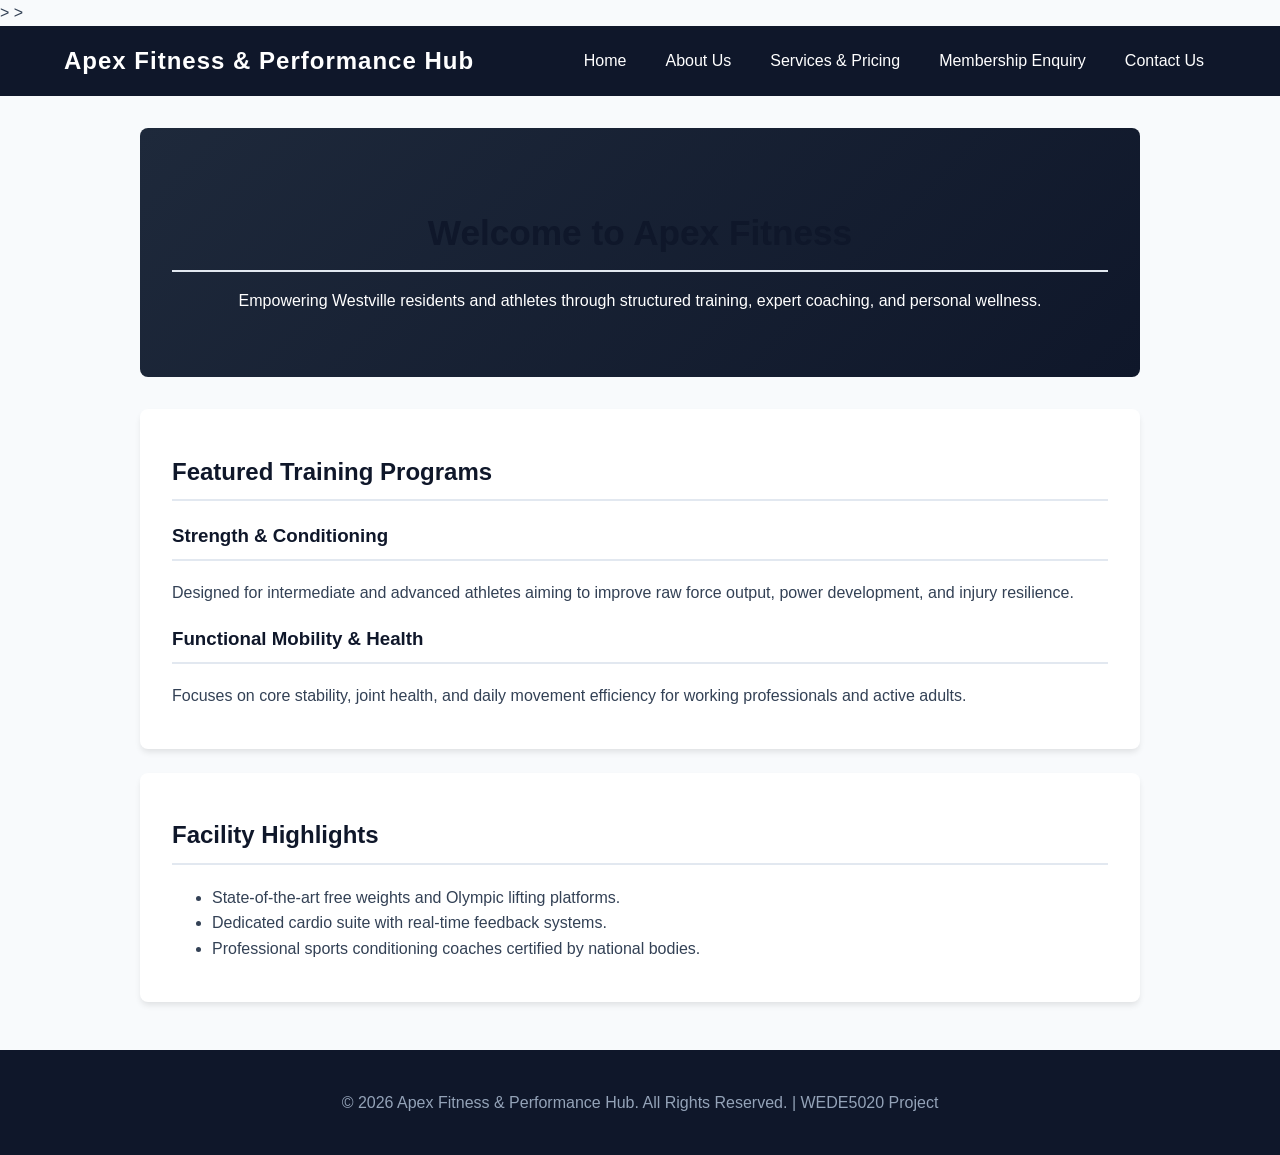
<file: index.html>
<!DOCTYPE html>
<html lang="en">
<head<link rel="stylesheet" href="style.css">>
    <meta charset="UTF-8">
    <meta name="viewport" content="width=device-width, initial-scale=1.0">
    <title>Apex Fitness & Performance Hub | Home</title>
    <style>
        :root { --primary: #0f172a; --accent: #2563eb; --bg: #f8fafc; --card: #ffffff; --text: #334155; }
        body { font-family: 'Segoe UI', Tahoma, Geneva, Verdana, sans-serif; margin: 0; background: var(--bg); color: var(--text); line-height: 1.6; }
        header { background: var(--primary); color: white; padding: 1rem 5%; display: flex; justify-content: space-between; align-items: center; }
        header h1 { margin: 0; font-size: 1.5rem; letter-spacing: 1px; }
        nav ul { list-style: none; margin: 0; padding: 0; display: flex; gap: 15px; }
        nav a { color: white; text-decoration: none; font-weight: 500; padding: 8px 12px; border-radius: 4px; transition: 0.3s; }
        nav a:hover { background: var(--accent); }
        main { max-width: 1000px; margin: 2rem auto; padding: 0 20px; }
        .hero { background: linear-gradient(135deg, #1e293b, #0f172a); color: white; padding: 3rem 2rem; border-radius: 8px; text-align: center; margin-bottom: 2rem; }
        .hero h2 { font-size: 2.2rem; margin-bottom: 10px; }
        section { background: var(--card); padding: 1.5rem 2rem; border-radius: 8px; margin-bottom: 1.5rem; box-shadow: 0 4px 6px -1px rgba(0,0,0,0.1); }
        h2, h3 { color: var(--primary); border-bottom: 2px solid #e2e8f0; padding-bottom: 8px; }
        footer { text-align: center; padding: 1.5rem; background: var(--primary); color: #94a3b8; margin-top: 3rem; }
    </style>
</head<link rel="stylesheet" href="style.css">>
<body>
    <header>
        <h1>Apex Fitness & Performance Hub</h1>
        <nav>
            <ul>
                <li><a href="index.html">Home</a></li>
                <li><a href="about.html">About Us</a></li>
                <li><a href="services.html">Services & Pricing</a></li>
                <li><a href="enquiry.html">Membership Enquiry</a></li>
                <li><a href="contact.html">Contact Us</a></li>
            </ul>
        </nav>
    </header>

    <main>
        <div class="hero">
            <h2>Welcome to Apex Fitness</h2>
            <p>Empowering Westville residents and athletes through structured training, expert coaching, and personal wellness.</p>
        </div>

        <section>
            <h2>Featured Training Programs</h2>
            <article>
                <h3>Strength & Conditioning</h3>
                <p>Designed for intermediate and advanced athletes aiming to improve raw force output, power development, and injury resilience.</p>
            </article>
            <article>
                <h3>Functional Mobility & Health</h3>
                <p>Focuses on core stability, joint health, and daily movement efficiency for working professionals and active adults.</p>
            </article>
        </section>

        <section>
            <h2>Facility Highlights</h2>
            <ul>
                <li>State-of-the-art free weights and Olympic lifting platforms.</li>
                <li>Dedicated cardio suite with real-time feedback systems.</li>
                <li>Professional sports conditioning coaches certified by national bodies.</li>
            </ul>
        </section>
    </main>

    <footer>
        <p>&copy; 2026 Apex Fitness & Performance Hub. All Rights Reserved. | WEDE5020 Project</p>
    </footer>
</body>
</html>
</file>
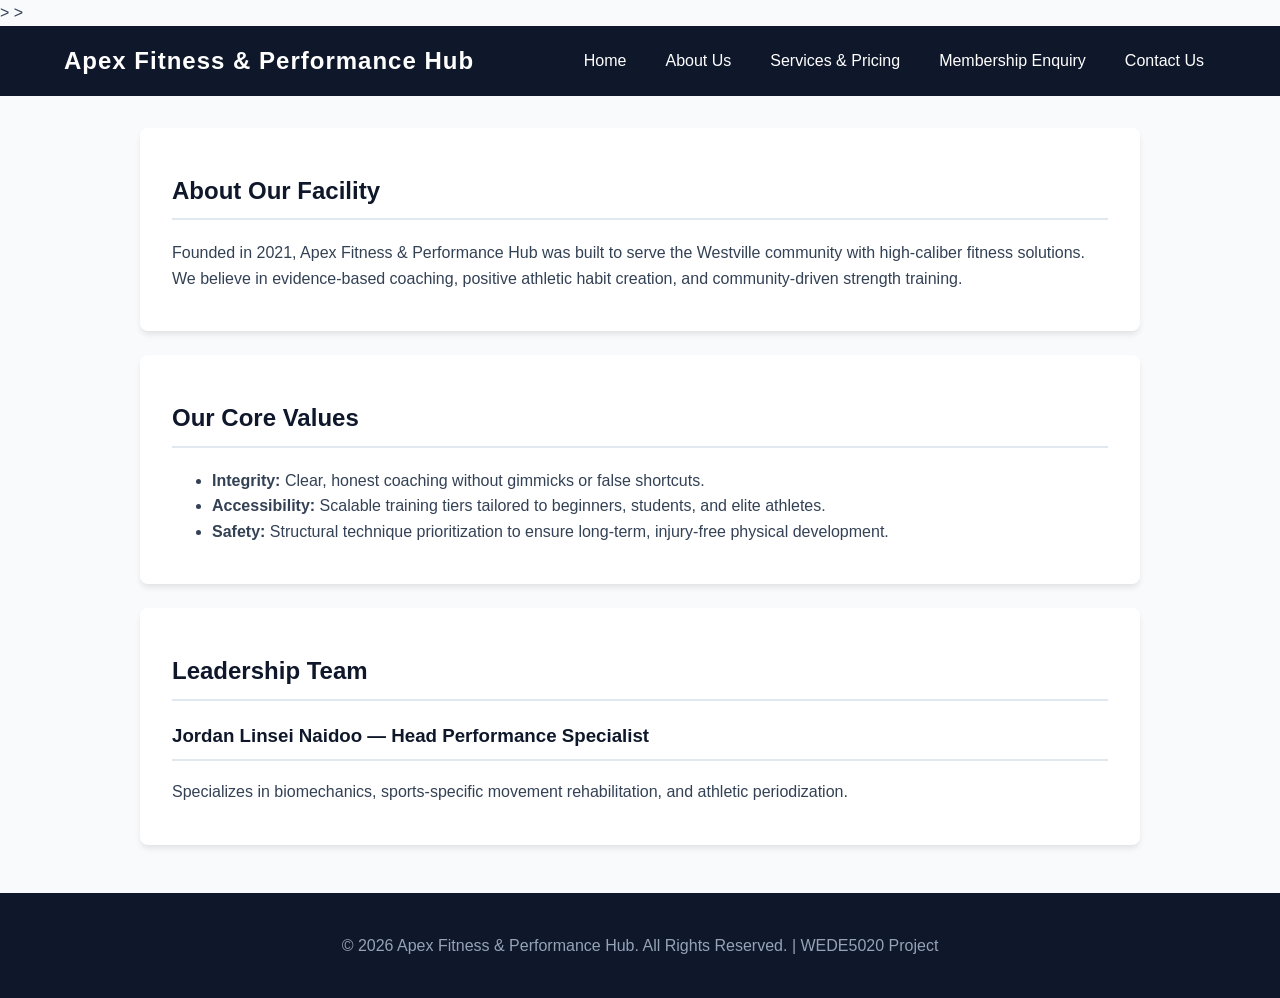
<file: about.html>
<!DOCTYPE html>
<html lang="en">
<head<link rel="stylesheet" href="style.css">>
    <meta charset="UTF-8">
    <meta name="viewport" content="width=device-width, initial-scale=1.0">
    <title>Apex Fitness | About Us</title>
    <style>
        :root { --primary: #0f172a; --accent: #2563eb; --bg: #f8fafc; --card: #ffffff; --text: #334155; }
        body { font-family: 'Segoe UI', Tahoma, Geneva, Verdana, sans-serif; margin: 0; background: var(--bg); color: var(--text); line-height: 1.6; }
        header { background: var(--primary); color: white; padding: 1rem 5%; display: flex; justify-content: space-between; align-items: center; }
        header h1 { margin: 0; font-size: 1.5rem; letter-spacing: 1px; }
        nav ul { list-style: none; margin: 0; padding: 0; display: flex; gap: 15px; }
        nav a { color: white; text-decoration: none; font-weight: 500; padding: 8px 12px; border-radius: 4px; transition: 0.3s; }
        nav a:hover { background: var(--accent); }
        main { max-width: 1000px; margin: 2rem auto; padding: 0 20px; }
        section { background: var(--card); padding: 1.5rem 2rem; border-radius: 8px; margin-bottom: 1.5rem; box-shadow: 0 4px 6px -1px rgba(0,0,0,0.1); }
        h2, h3 { color: var(--primary); border-bottom: 2px solid #e2e8f0; padding-bottom: 8px; }
        footer { text-align: center; padding: 1.5rem; background: var(--primary); color: #94a3b8; margin-top: 3rem; }
    </style>
</head<link rel="stylesheet" href="style.css">>
<body>
    <header>
        <h1>Apex Fitness & Performance Hub</h1>
        <nav>
            <ul>
                <li><a href="index.html">Home</a></li>
                <li><a href="about.html">About Us</a></li>
                <li><a href="services.html">Services & Pricing</a></li>
                <li><a href="enquiry.html">Membership Enquiry</a></li>
                <li><a href="contact.html">Contact Us</a></li>
            </ul>
        </nav>
    </header>

    <main>
        <section>
            <h2>About Our Facility</h2>
            <p>Founded in 2021, Apex Fitness & Performance Hub was built to serve the Westville community with high-caliber fitness solutions. We believe in evidence-based coaching, positive athletic habit creation, and community-driven strength training.</p>
        </section>

        <section>
            <h2>Our Core Values</h2>
            <ul>
                <li><strong>Integrity:</strong> Clear, honest coaching without gimmicks or false shortcuts.</li>
                <li><strong>Accessibility:</strong> Scalable training tiers tailored to beginners, students, and elite athletes.</li>
                <li><strong>Safety:</strong> Structural technique prioritization to ensure long-term, injury-free physical development.</li>
            </ul>
        </section>

        <section>
            <h2>Leadership Team</h2>
            <article>
                <h3>Jordan Linsei Naidoo — Head Performance Specialist</h3>
                <p>Specializes in biomechanics, sports-specific movement rehabilitation, and athletic periodization.</p>
            </article>
        </section>
    </main>

    <footer>
        <p>&copy; 2026 Apex Fitness & Performance Hub. All Rights Reserved. | WEDE5020 Project</p>
    </footer>
</body>
</html>
</file>
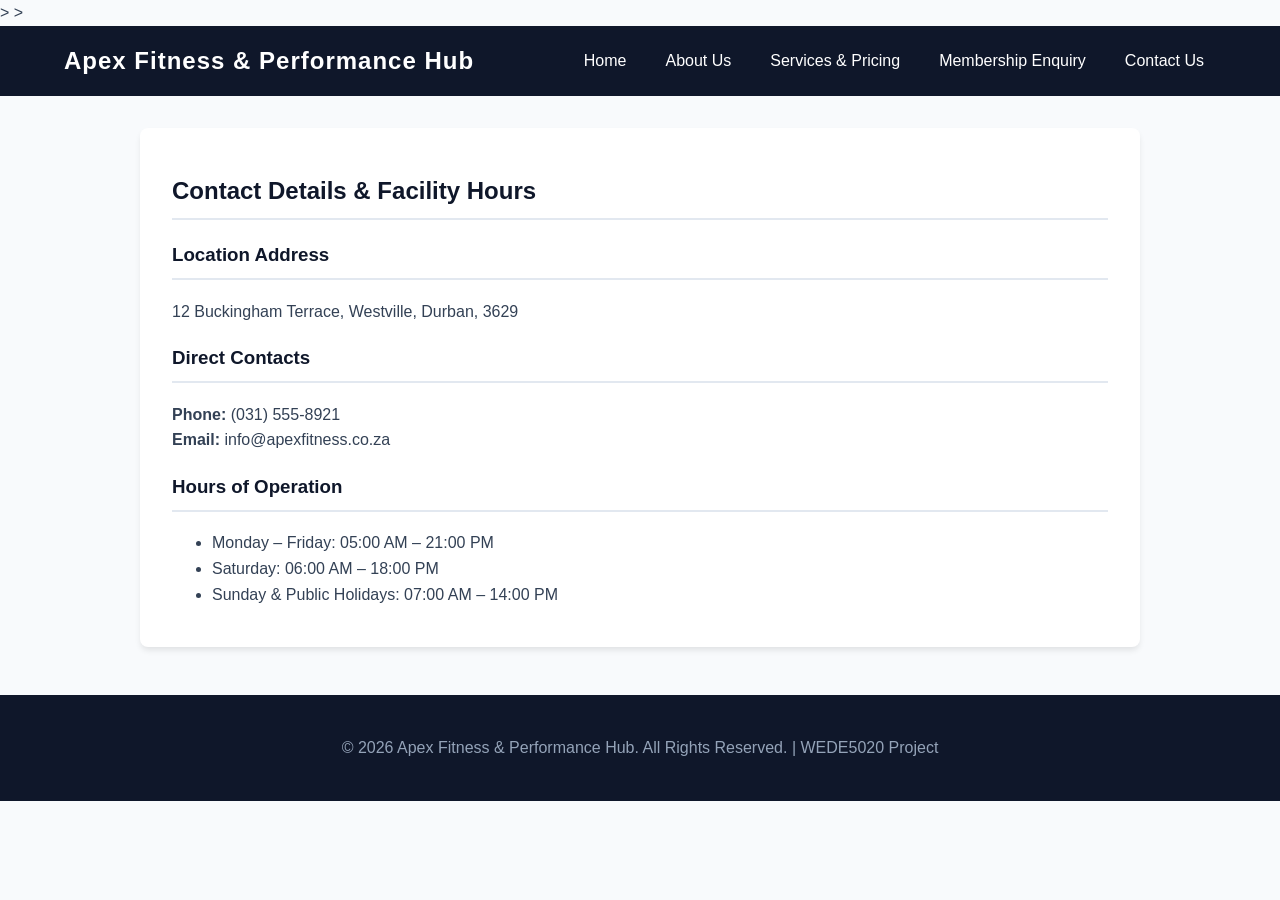
<file: contact.html>
<!DOCTYPE html>
<html lang="en">
<head<link rel="stylesheet" href="style.css">>
    <meta charset="UTF-8">
    <meta name="viewport" content="width=device-width, initial-scale=1.0">
    <title>Apex Fitness | Contact Us</title>
    <style>
        :root { --primary: #0f172a; --accent: #2563eb; --bg: #f8fafc; --card: #ffffff; --text: #334155; }
        body { font-family: 'Segoe UI', Tahoma, Geneva, Verdana, sans-serif; margin: 0; background: var(--bg); color: var(--text); line-height: 1.6; }
        header { background: var(--primary); color: white; padding: 1rem 5%; display: flex; justify-content: space-between; align-items: center; }
        header h1 { margin: 0; font-size: 1.5rem; letter-spacing: 1px; }
        nav ul { list-style: none; margin: 0; padding: 0; display: flex; gap: 15px; }
        nav a { color: white; text-decoration: none; font-weight: 500; padding: 8px 12px; border-radius: 4px; transition: 0.3s; }
        nav a:hover { background: var(--accent); }
        main { max-width: 1000px; margin: 2rem auto; padding: 0 20px; }
        section { background: var(--card); padding: 1.5rem 2rem; border-radius: 8px; margin-bottom: 1.5rem; box-shadow: 0 4px 6px -1px rgba(0,0,0,0.1); }
        h2, h3 { color: var(--primary); border-bottom: 2px solid #e2e8f0; padding-bottom: 8px; }
        footer { text-align: center; padding: 1.5rem; background: var(--primary); color: #94a3b8; margin-top: 3rem; }
    </style>
</head<link rel="stylesheet" href="style.css">>
<body>
    <header>
        <h1>Apex Fitness & Performance Hub</h1>
        <nav>
            <ul>
                <li><a href="index.html">Home</a></li>
                <li><a href="about.html">About Us</a></li>
                <li><a href="services.html">Services & Pricing</a></li>
                <li><a href="enquiry.html">Membership Enquiry</a></li>
                <li><a href="contact.html">Contact Us</a></li>
            </ul>
        </nav>
    </header>

    <main>
        <section>
            <h2>Contact Details & Facility Hours</h2>
            <article>
                <h3>Location Address</h3>
                <p>12 Buckingham Terrace, Westville, Durban, 3629</p>
            </article>

            <article>
                <h3>Direct Contacts</h3>
                <p><strong>Phone:</strong> (031) 555-8921<br>
                <strong>Email:</strong> info@apexfitness.co.za</p>
            </article>

            <article>
                <h3>Hours of Operation</h3>
                <ul>
                    <li>Monday – Friday: 05:00 AM – 21:00 PM</li>
                    <li>Saturday: 06:00 AM – 18:00 PM</li>
                    <li>Sunday & Public Holidays: 07:00 AM – 14:00 PM</li>
                </ul>
            </article>
        </section>
    </main>

    <footer>
        <p>&copy; 2026 Apex Fitness & Performance Hub. All Rights Reserved. | WEDE5020 Project</p>
    </footer>
</body>
</html>
</file>
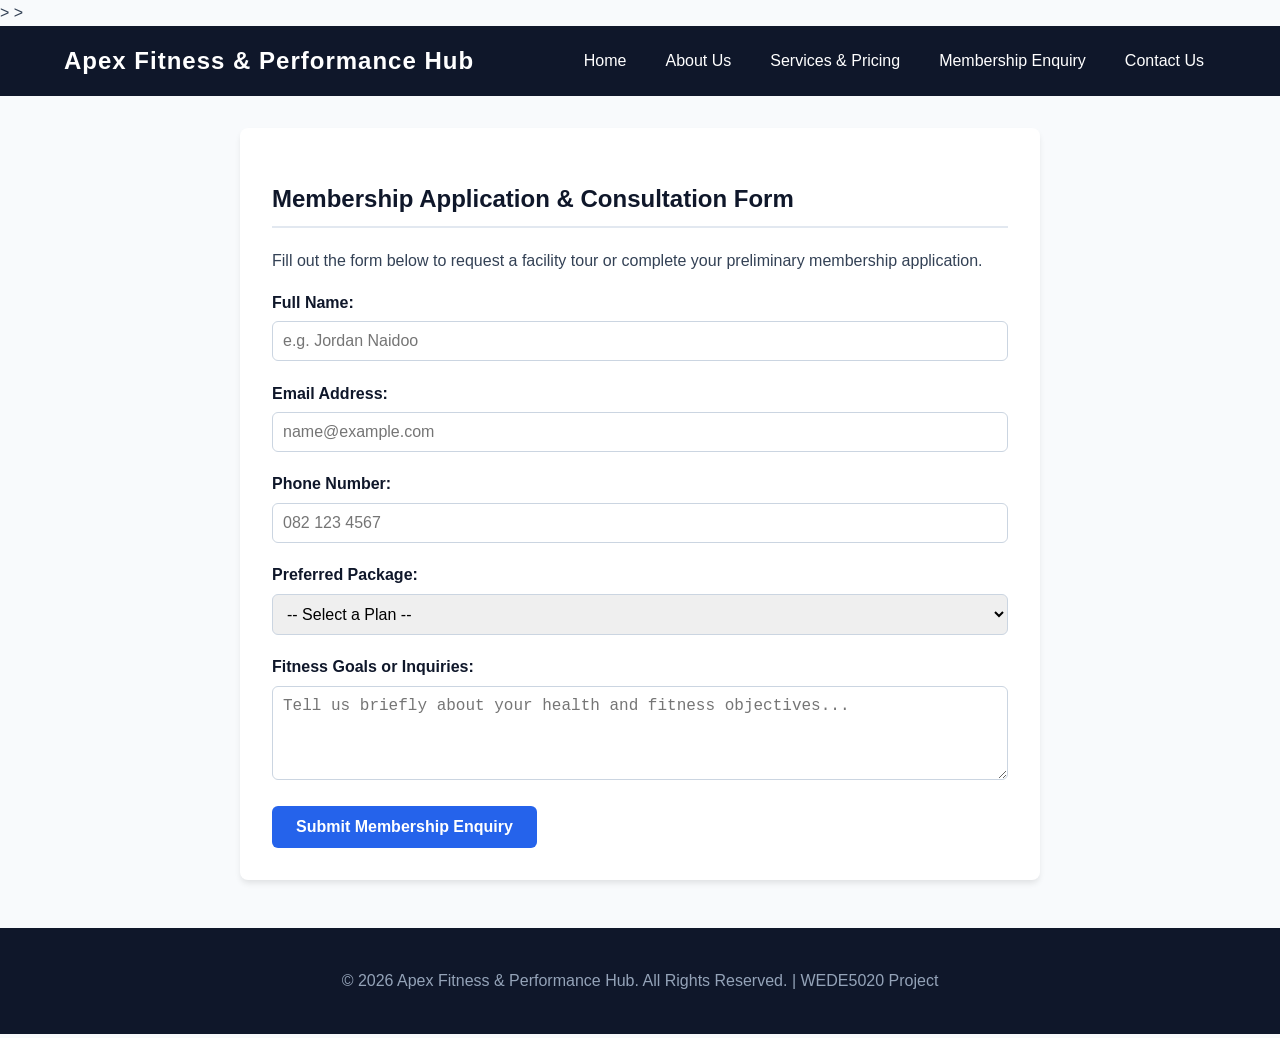
<file: enquiry.html>
<!DOCTYPE html>
<html lang="en">
<head<link rel="stylesheet" href="style.css">>
    <meta charset="UTF-8">
    <meta name="viewport" content="width=device-width, initial-scale=1.0">
    <title>Apex Fitness | Membership Enquiry</title>
    <style>
        :root { --primary: #0f172a; --accent: #2563eb; --bg: #f8fafc; --card: #ffffff; --text: #334155; }
        body { font-family: 'Segoe UI', Tahoma, Geneva, Verdana, sans-serif; margin: 0; background: var(--bg); color: var(--text); line-height: 1.6; }
        header { background: var(--primary); color: white; padding: 1rem 5%; display: flex; justify-content: space-between; align-items: center; }
        header h1 { margin: 0; font-size: 1.5rem; letter-spacing: 1px; }
        nav ul { list-style: none; margin: 0; padding: 0; display: flex; gap: 15px; }
        nav a { color: white; text-decoration: none; font-weight: 500; padding: 8px 12px; border-radius: 4px; transition: 0.3s; }
        nav a:hover { background: var(--accent); }
        main { max-width: 800px; margin: 2rem auto; padding: 0 20px; }
        section { background: var(--card); padding: 2rem; border-radius: 8px; box-shadow: 0 4px 6px -1px rgba(0,0,0,0.1); }
        h2 { color: var(--primary); border-bottom: 2px solid #e2e8f0; padding-bottom: 8px; }
        .form-group { margin-bottom: 1.2rem; }
        label { display: block; font-weight: 600; margin-bottom: 6px; color: var(--primary); }
        input[type="text"], input[type="email"], input[type="tel"], select, textarea { width: 100%; padding: 10px; border: 1px solid #cbd5e1; border-radius: 6px; font-size: 1rem; box-sizing: border-box; }
        input[type="submit"] { background: var(--accent); color: white; border: none; padding: 12px 24px; font-size: 1rem; font-weight: 600; border-radius: 6px; cursor: pointer; transition: 0.3s; }
        input[type="submit"]:hover { background: #1d4ed8; }
        footer { text-align: center; padding: 1.5rem; background: var(--primary); color: #94a3b8; margin-top: 3rem; }
    </style>
</head<link rel="stylesheet" href="style.css">>
<body>
    <header>
        <h1>Apex Fitness & Performance Hub</h1>
        <nav>
            <ul>
                <li><a href="index.html">Home</a></li>
                <li><a href="about.html">About Us</a></li>
                <li><a href="services.html">Services & Pricing</a></li>
                <li><a href="enquiry.html">Membership Enquiry</a></li>
                <li><a href="contact.html">Contact Us</a></li>
            </ul>
        </nav>
    </header>

    <main>
        <section>
            <h2>Membership Application & Consultation Form</h2>
            <p>Fill out the form below to request a facility tour or complete your preliminary membership application.</p>
            
            <form action="#" method="get">
                <div class="form-group">
                    <label for="fullname">Full Name:</label>
                    <input type="text" id="fullname" name="fullname" required placeholder="e.g. Jordan Naidoo">
                </div>

                <div class="form-group">
                    <label for="email">Email Address:</label>
                    <input type="email" id="email" name="email" required placeholder="name@example.com">
                </div>

                <div class="form-group">
                    <label for="phone">Phone Number:</label>
                    <input type="tel" id="phone" name="phone" required placeholder="082 123 4567">
                </div>

                <div class="form-group">
                    <label for="package">Preferred Package:</label>
                    <select id="package" name="package" required>
                        <option value="">-- Select a Plan --</option>
                        <option value="student">Student Basic (R 350/pm)</option>
                        <option value="full">Full Gym Access (R 550/pm)</option>
                        <option value="athletic">Athletic Performance Package (R 850/pm)</option>
                        <option value="vip">VIP Personal Coaching Tiers (R 1,400/pm)</option>
                    </select>
                </div>

                <div class="form-group">
                    <label for="notes">Fitness Goals or Inquiries:</label>
                    <textarea id="notes" name="notes" rows="4" placeholder="Tell us briefly about your health and fitness objectives..."></textarea>
                </div>

                <input type="submit" value="Submit Membership Enquiry">
            </form>
        </section>
    </main>

    <footer>
        <p>&copy; 2026 Apex Fitness & Performance Hub. All Rights Reserved. | WEDE5020 Project</p>
    </footer>
</body>
</html>
</file>
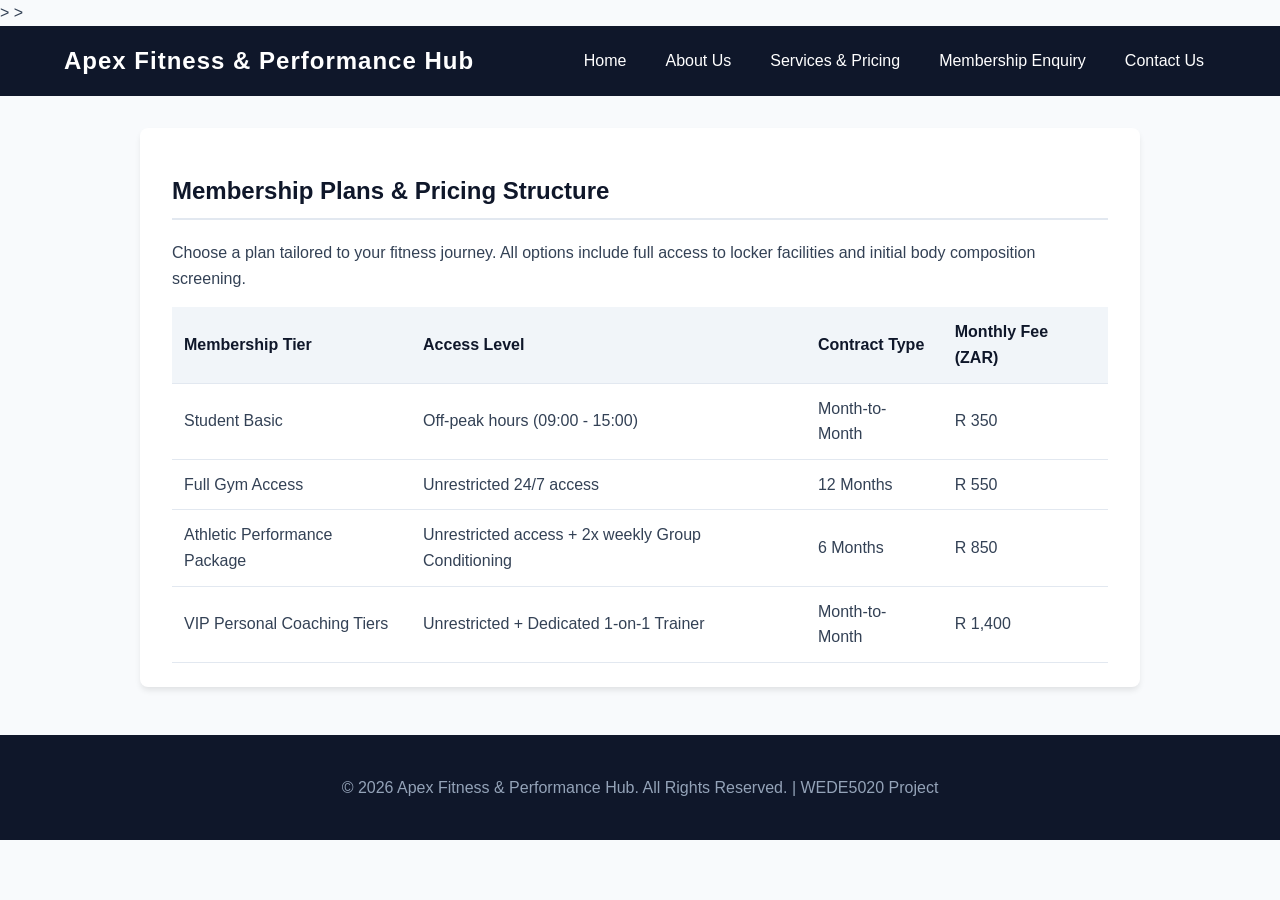
<file: services.html>
<!DOCTYPE html>
<html lang="en">
<head<link rel="stylesheet" href="style.css">>
    <meta charset="UTF-8">
    <meta name="viewport" content="width=device-width, initial-scale=1.0">
    <title>Apex Fitness | Services & Pricing</title>
    <style>
        :root { --primary: #0f172a; --accent: #2563eb; --bg: #f8fafc; --card: #ffffff; --text: #334155; }
        body { font-family: 'Segoe UI', Tahoma, Geneva, Verdana, sans-serif; margin: 0; background: var(--bg); color: var(--text); line-height: 1.6; }
        header { background: var(--primary); color: white; padding: 1rem 5%; display: flex; justify-content: space-between; align-items: center; }
        header h1 { margin: 0; font-size: 1.5rem; letter-spacing: 1px; }
        nav ul { list-style: none; margin: 0; padding: 0; display: flex; gap: 15px; }
        nav a { color: white; text-decoration: none; font-weight: 500; padding: 8px 12px; border-radius: 4px; transition: 0.3s; }
        nav a:hover { background: var(--accent); }
        main { max-width: 1000px; margin: 2rem auto; padding: 0 20px; }
        section { background: var(--card); padding: 1.5rem 2rem; border-radius: 8px; margin-bottom: 1.5rem; box-shadow: 0 4px 6px -1px rgba(0,0,0,0.1); }
        h2, h3 { color: var(--primary); border-bottom: 2px solid #e2e8f0; padding-bottom: 8px; }
        table { width: 100%; border-collapse: collapse; margin-top: 1rem; }
        th, td { padding: 12px; text-align: left; border-bottom: 1px solid #e2e8f0; }
        th { background: #f1f5f9; color: var(--primary); font-weight: 600; }
        tr:hover { background: #f8fafc; }
        footer { text-align: center; padding: 1.5rem; background: var(--primary); color: #94a3b8; margin-top: 3rem; }
    </style>
</head<link rel="stylesheet" href="style.css">>
<body>
    <header>
        <h1>Apex Fitness & Performance Hub</h1>
        <nav>
            <ul>
                <li><a href="index.html">Home</a></li>
                <li><a href="about.html">About Us</a></li>
                <li><a href="services.html">Services & Pricing</a></li>
                <li><a href="enquiry.html">Membership Enquiry</a></li>
                <li><a href="contact.html">Contact Us</a></li>
            </ul>
        </nav>
    </header>

    <main>
        <section>
            <h2>Membership Plans & Pricing Structure</h2>
            <p>Choose a plan tailored to your fitness journey. All options include full access to locker facilities and initial body composition screening.</p>
            
            <table>
                <thead>
                    <tr>
                        <th>Membership Tier</th>
                        <th>Access Level</th>
                        <th>Contract Type</th>
                        <th>Monthly Fee (ZAR)</th>
                    </tr>
                </thead>
                <tbody>
                    <tr>
                        <td>Student Basic</td>
                        <td>Off-peak hours (09:00 - 15:00)</td>
                        <td>Month-to-Month</td>
                        <td>R 350</td>
                    </tr>
                    <tr>
                        <td>Full Gym Access</td>
                        <td>Unrestricted 24/7 access</td>
                        <td>12 Months</td>
                        <td>R 550</td>
                    </tr>
                    <tr>
                        <td>Athletic Performance Package</td>
                        <td>Unrestricted access + 2x weekly Group Conditioning</td>
                        <td>6 Months</td>
                        <td>R 850</td>
                    </tr>
                    <tr>
                        <td>VIP Personal Coaching Tiers</td>
                        <td>Unrestricted + Dedicated 1-on-1 Trainer</td>
                        <td>Month-to-Month</td>
                        <td>R 1,400</td>
                    </tr>
                </tbody>
            </table>
        </section>
    </main>

    <footer>
        <p>&copy; 2026 Apex Fitness & Performance Hub. All Rights Reserved. | WEDE5020 Project</p>
    </footer>
</body>
</html>
</file>
<file: style.css>
/* 1. Global Reset */
* {
    margin: 0;
    padding: 0;
    box-sizing: border-box;
}

/* 2. Color Scheme & Variables */
:root {
    --primary-color: #2c3e50;
    --secondary-color: #3498db;
    --accent-color: #e74c3c;
    --bg-color: #f8f9fa;
    --text-color: #333333;
    --font-main: 'Segoe UI', Tahoma, Geneva, Verdana, sans-serif;
}

body {
    font-family: var(--font-main);
    font-size: 1rem;
    line-height: 1.6;
    color: var(--text-color);
    background-color: var(--bg-color);
}

/* 3. Typography */
h1, h2, h3, h4 {
    color: var(--primary-color);
    margin-bottom: 0.75rem;
    line-height: 1.2;
}

h1 { font-size: 2.25rem; font-weight: 700; }
h2 { font-size: 1.75rem; font-weight: 600; }
p  { margin-bottom: 1rem; }

/* 4. Layout Structure (Flexbox & Grid) */
header {
    background-color: var(--primary-color);
    padding: 1rem 2rem;
    display: flex;
    justify-content: space-between;
    align-items: center;
}

.main-container {
    display: grid;
    grid-template-columns: 2fr 1fr;
    gap: 2rem;
    max-width: 1200px;
    margin: 2rem auto;
    padding: 0 1rem;
}

/* 5. Cards & Buttons */
.card {
    background: #ffffff;
    padding: 1.5rem;
    border-radius: 8px;
    box-shadow: 0 4px 6px rgba(0, 0, 0, 0.1);
}

.btn {
    display: inline-block;
    padding: 0.6rem 1.2rem;
    background-color: var(--secondary-color);
    color: #ffffff;
    border: none;
    border-radius: 4px;
    text-decoration: none;
    cursor: pointer;
    transition: background-color 0.3s ease;
}

/* 6. Hover, Focus & Active States */
.btn:hover {
    background-color: #2980b9;
}

.btn:focus {
    outline: 2px solid var(--accent-color);
}

.btn:active {
    transform: scale(0.98);
}

nav a {
    color: #ffffff;
    text-decoration: none;
    padding: 0.5rem 1rem;
}

nav a:hover, nav a:focus {
    color: var(--secondary-color);
}
/* 7. Responsive Images */
img {
    max-width: 100%;
    height: auto;
    display: block;
}

/* 8. Tablet View (768px and smaller) */
@media screen and (max-width: 768px) {
    .main-container {
        grid-template-columns: 1fr;
        gap: 1.5rem;
    }

    h1 { font-size: 1.85rem; }
    h2 { font-size: 1.5rem; }
}

/* 9. Mobile View (480px and smaller) */
@media screen and (max-width: 480px) {
    header {
        flex-direction: column;
        align-items: flex-start;
        gap: 1rem;
    }

    nav {
        display: flex;
        flex-direction: column;
        width: 100%;
    }

    body {
        font-size: 0.95rem;
    }
}
</file>
